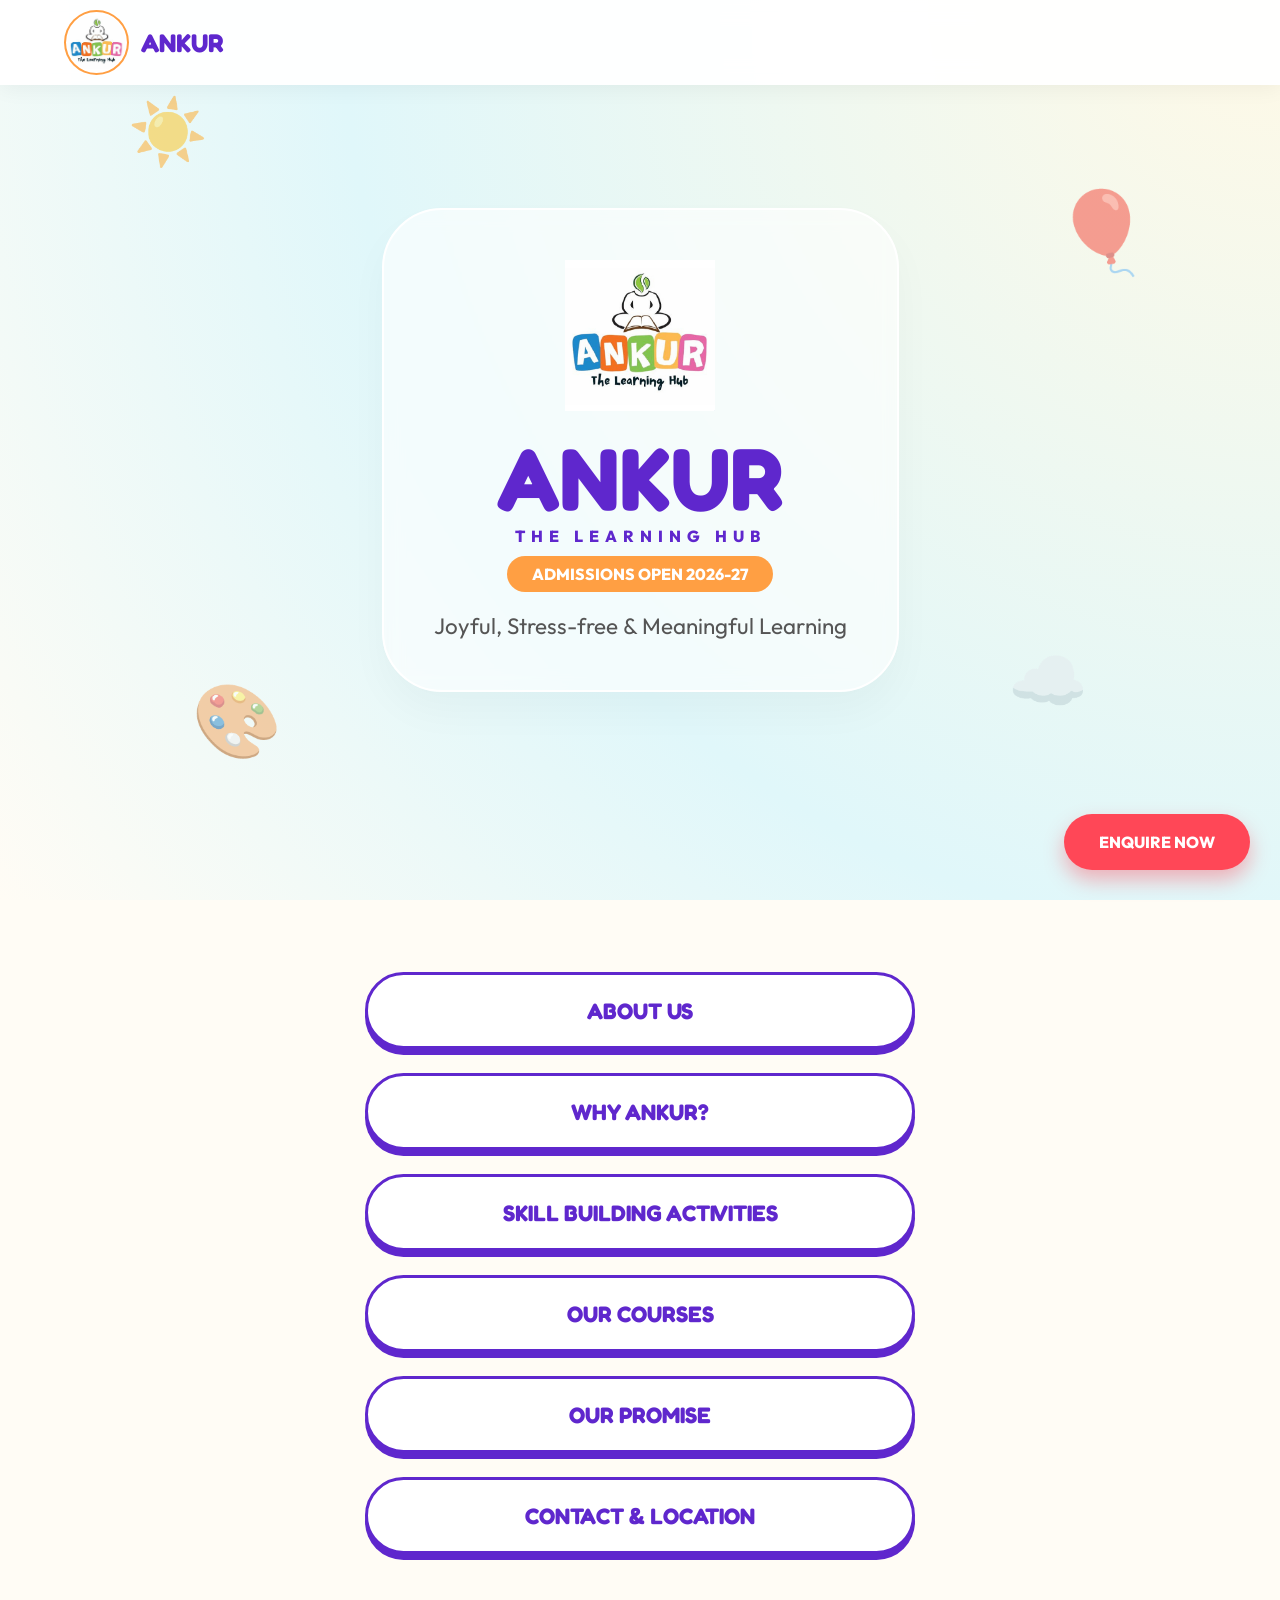
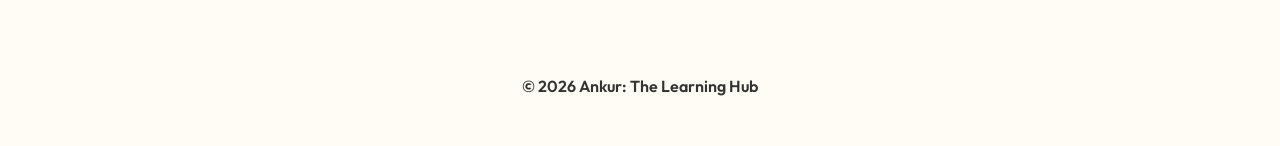
<file: index.html>
<!DOCTYPE html>
<html lang="en">
<head>
    <meta charset="UTF-8">
    <meta name="viewport" content="width=device-width, initial-scale=1.0"> 
    <title>Ankur: The Learning Hub</title>
    <link href="https://fonts.googleapis.com/css2?family=Fredoka:wght@400;700&family=Outfit:wght@300;600;800&display=swap" rel="stylesheet">
    <link href="https://unpkg.com/aos@2.3.1/dist/aos.css" rel="stylesheet">
    <style>
        :root {
            --primary: #5f27cd; --accent: #ff9f43; --green: #1dd1a1; 
            --sun-yellow: #feca57; --sky-blue: #e0f7fa; --pink: #ff6b6b;
            --soft-bg: #fffcf5;
        }

        * { margin: 0; padding: 0; box-sizing: border-box; scroll-behavior: smooth; }
        body { font-family: 'Outfit', sans-serif; background: var(--soft-bg); color: #333; overflow-x: hidden; }

        /* HEADER & LOGO FIX - Ensures full visibility */
        .main-header {
            position: fixed; top: 0; width: 100%; z-index: 1000;
            background: rgba(255, 255, 255, 0.95); backdrop-filter: blur(12px);
            padding: 10px 5%; display: flex; justify-content: space-between; align-items: center;
            box-shadow: 0 4px 20px rgba(0,0,0,0.05);
        }
        .logo-wrap { display: flex; align-items: center; gap: 12px; }
        .logo-img { 
            height: 65px; 
            width: auto;
            object-fit: contain; 
            border-radius: 50%; 
            border: 2px solid var(--accent); 
            background: white;
            padding: 2px;
        }
        .logo-text-top { font-family: 'Fredoka'; font-weight: 700; color: var(--primary); font-size: 1.6rem; }

        /* LANDING PAGE HERO */
        .hero {
            height: 100vh; display: flex; flex-direction: column; align-items: center; justify-content: center;
            text-align: center; background: radial-gradient(circle at top right, #fff9e6, #e0f7fa 60%, #fffcf5);
            position: relative; padding: 20px; overflow: hidden;
        }
        .hero-content {
            z-index: 10; background: rgba(255, 255, 255, 0.6); backdrop-filter: blur(10px);
            padding: 50px; border-radius: 60px; border: 2px solid white; box-shadow: 0 20px 40px rgba(0,0,0,0.03);
        }
        .hero-logo { width: 150px; margin-bottom: 15px; animation: float 3s ease-in-out infinite; }
        .hero-h1 { font-family: 'Fredoka'; font-size: clamp(3rem, 10vw, 5.5rem); color: var(--primary); line-height: 1.1; }
        
        .doodle { position: absolute; opacity: 0.5; z-index: 1; animation: orbit 20s infinite linear; pointer-events: none; }
        .d1 { top: 10%; left: 10%; font-size: 4rem; } .d2 { top: 20%; right: 10%; font-size: 5rem; }
        .d3 { bottom: 15%; left: 15%; font-size: 4.5rem; } .d4 { bottom: 20%; right: 15%; font-size: 4rem; }

        @keyframes orbit {
            0% { transform: translate(0,0) rotate(0deg); }
            50% { transform: translate(30px, 50px) rotate(10deg); }
            100% { transform: translate(0,0) rotate(0deg); }
        }

        /* BUTTON INTERFACE */
        .hub-container { padding: 60px 8%; text-align: center; }
        .toggle-btn {
            background: white; border: 3px solid var(--primary); color: var(--primary);
            padding: 22px; font-size: 1.4rem; font-family: 'Fredoka'; border-radius: 50px;
            cursor: pointer; width: 100%; max-width: 550px; margin: 12px auto;
            transition: 0.3s; display: block; font-weight: 700;
            box-shadow: 0 6px 0 var(--primary); position: relative;
        }
        .toggle-btn:hover { transform: translateY(-3px); box-shadow: 0 9px 0 var(--primary); }
        .toggle-btn.active { background: var(--primary); color: white; box-shadow: none; transform: translateY(3px); }

        .panel { max-height: 0; overflow: hidden; transition: 0.5s ease-in-out; opacity: 0; }
        .panel.show { max-height: 8000px; opacity: 1; padding: 40px 0; }

        /* WHY ANKUR GRID */
        .why-grid { display: grid; grid-template-columns: repeat(auto-fit, minmax(240px, 1fr)); gap: 20px; }
        .why-card { background: white; padding: 15px; border-radius: 30px; box-shadow: 0 10px 20px rgba(0,0,0,0.05); }
        .why-card img { width: 100%; height: 200px; border-radius: 20px; object-fit: cover; margin-bottom: 10px; }
        .why-card h4 { font-family: 'Fredoka'; color: var(--primary); }

        /* SKILL BUILDING ACTIVITIES */
        .activity-grid { display: grid; grid-template-columns: repeat(auto-fit, minmax(220px, 1fr)); gap: 20px; }
        .act-card { padding: 40px 20px; border-radius: 40px; color: white; text-align: center; box-shadow: 0 10px 20px rgba(0,0,0,0.1); }
        .act-card h3 { font-family: 'Fredoka'; font-size: 1.8rem; margin-bottom: 8px; }
        .act-card p { font-size: 1rem; opacity: 0.9; font-weight: 500; }
        .drawing { background: #ff7675; } .phonics { background: #74b9ff; } .writing { background: #55efc4; } .maths { background: #a29bfe; }

        /* SUNFLOWER COURSES */
        .garden { display: flex; justify-content: center; gap: 40px; flex-wrap: wrap; }
        .flower { display: flex; flex-direction: column; align-items: center; }
        .flower-head { 
            width: 140px; height: 140px; background: var(--sun-yellow); border-radius: 50%;
            border: 8px dashed var(--accent); display: flex; align-items: center; justify-content: center;
            font-family: 'Fredoka'; font-weight: 700; color: #795548; font-size: 1rem; text-align: center;
        }
        .stem { width: 12px; height: 60px; background: var(--green); border-radius: 0 0 10px 10px; }

        /* PROMISE BOXES */
        .promise-container { display: grid; grid-template-columns: repeat(auto-fit, minmax(300px, 1fr)); gap: 30px; text-align: left; max-width: 1000px; margin: 0 auto; }
        .promise-box { background: white; padding: 35px; border-radius: 35px; border-left: 10px solid var(--accent); box-shadow: 0 10px 30px rgba(0,0,0,0.05); }
        .promise-item { display: flex; align-items: flex-start; gap: 10px; margin-bottom: 12px; font-weight: 600; font-size: 1.1rem; }
        .promise-item span { color: var(--green); font-weight: 900; }

        /* CONTACT SECTION & MAP BUTTON */
        .contact-grid { display: grid; grid-template-columns: repeat(auto-fit, minmax(280px, 1fr)); gap: 20px; }
        .c-card { background: white; padding: 30px; border-radius: 30px; text-decoration: none; color: inherit; border: 2px solid #eee; display: flex; flex-direction: column; align-items: center; gap: 10px; }
        .map-btn {
            background: #4285F4; color: white; padding: 14px 28px; border-radius: 50px;
            text-decoration: none; font-weight: 700; margin-top: 15px; transition: 0.3s;
            box-shadow: 0 4px 15px rgba(66, 133, 244, 0.3);
        }
        .map-btn:hover { background: var(--accent); transform: scale(1.05); }

        .call-btn { position: fixed; bottom: 30px; right: 30px; background: #ff4757; color: white; padding: 18px 35px; border-radius: 50px; text-decoration: none; font-weight: 800; z-index: 2000; box-shadow: 0 10px 20px rgba(255,71,87,0.4); }

        @keyframes float { 0%, 100% { transform: translateY(0); } 50% { transform: translateY(-20px); } }
    </style>
</head>
<body>

    <audio id="bgMusic" loop><source src="music.mp3" type="audio/mpeg"></audio>

    <header class="main-header">
        <div class="logo-wrap">
            <img src="Logo.png" alt="Ankur Logo" class="logo-img">
            <div class="logo-text-top">ANKUR</div>
        </div>
    </header>

    <section class="hero" id="landingSection">
        <div class="doodle d1">☀️</div><div class="doodle d2">🎈</div><div class="doodle d3">🎨</div><div class="doodle d4">☁️</div>
        <div class="hero-content">
            <img src="Logo.png" alt="Ankur Logo" class="hero-logo">
            <h1 class="hero-h1">ANKUR</h1>
            <p style="font-weight: 800; letter-spacing: 6px; color: var(--primary); margin-bottom: 10px;">THE LEARNING HUB</p>
            <div style="background: var(--accent); color: white; padding: 8px 25px; border-radius: 50px; font-weight: 800; margin-bottom: 20px; display: inline-block;">ADMISSIONS OPEN 2026-27</div>
            <p style="font-size: 1.4rem; color: #555;">Joyful, Stress-free & Meaningful Learning</p>
        </div>
    </section>

    <div class="hub-container">
        <button class="toggle-btn" onclick="togglePanel('aboutP', this)">ABOUT US</button>
        <div id="aboutP" class="panel">
            <div style="font-size: 1.25rem; max-width: 850px; margin: 0 auto; line-height: 1.8; text-align: center;">
                <p>At Ankur, we believe early childhood should be joyful, stress-free, and meaningful. We create a warm and nurturing environment where children learn naturally through play, exploration, and real-life experiences, without pressure or competition.</p>
                <p style="margin-top: 15px; font-weight: 600; color: var(--primary);">With 15 years of experience in the education field, our leadership ensures quality care, personal attention, and a strong foundation for every child’s growth.</p>
            </div>
        </div>

        <button class="toggle-btn" onclick="togglePanel('whyP', this)">WHY ANKUR?</button>
        <div id="whyP" class="panel">
            <div class="why-grid">
                <div class="why-card"><img src="why1.jpeg" alt="Point"><h4>Self Dependent</h4></div>
                <div class="why-card"><img src="why2.jpeg" alt="Point"><h4>Play Based Learning</h4></div>
                <div class="why-card"><img src="why3.jpeg" alt="Point"><h4>Public Speaking</h4></div>
                <div class="why-card"><img src="why4.jpeg" alt="Point"><h4>Respect for Elders</h4></div>
                <div class="why-card"><img src="why5.jpeg" alt="Point"><h4>Problem Solving</h4></div>
                <div class="why-card"><img src="why6.jpeg" alt="Point"><h4>Patriotism</h4></div>
                <div class="why-card"><img src="why7.jpeg" alt="Point"><h4>Creative Thinking</h4></div>
                <div class="why-card"><img src="why8.jpeg" alt="Point"><h4>No Academic Burden</h4></div>
                <div class="why-card"><img src="why9.jpeg" alt="Point"><h4>Humanity</h4></div>
                <div class="why-card"><img src="why10.jpeg" alt="Point"><h4>Decision Making</h4></div>
                <div class="why-card"><img src="why11.jpeg" alt="Point"><h4>No Burden on Parents</h4></div>
            </div>
        </div>

        <button class="toggle-btn" onclick="togglePanel('skillP', this)">SKILL BUILDING ACTIVITIES</button>
        <div id="skillP" class="panel">
            <div class="activity-grid">
                <div class="act-card drawing"><h3>🎨 Drawing</h3><p>Creative Expression & Fine Arts</p></div>
                <div class="act-card phonics"><h3>🗣️ Phonics</h3><p>Language Mastery & Pronunciation</p></div>
                <div class="act-card writing"><h3>✍️ Handwriting</h3><p>Fine Motor Skills & Penmanship</p></div>
                <div class="act-card maths"><h3>🧮 Abacus</h3><p>Mental Math & Cognitive Speed</p></div>
            </div>
        </div>

        <button class="toggle-btn" onclick="togglePanel('courseP', this)">OUR COURSES</button>
        <div id="courseP" class="panel">
            <div class="garden">
                <div class="flower"><div class="flower-head">PLAY GROUP</div><div class="stem"></div></div>
                <div class="flower"><div class="flower-head">NURSERY</div><div class="stem"></div></div>
                <div class="flower"><div class="flower-head">JR. KG.</div><div class="stem"></div></div>
                <div class="flower"><div class="flower-head">SR. KG.</div><div class="stem"></div></div>
            </div>
        </div>

        <button class="toggle-btn" onclick="togglePanel('promiseP', this)">OUR PROMISE</button>
        <div id="promiseP" class="panel">
            <div class="promise-container">
                <div class="promise-box">
                    <h2 style="color: var(--primary); margin-bottom: 20px; font-family: 'Fredoka';">Safety & Care</h2>
                    <div class="promise-item"><span>✔</span> Safe and hygienic environment</div>
                    <div class="promise-item"><span>✔</span> Trained and caring staff</div>
                    <div class="promise-item"><span>✔</span> CCTV monitoring</div>
                    <div class="promise-item"><span>✔</span> Emotional and physical safety ensured</div>
                </div>
                <div class="promise-box" style="border-left-color: var(--green);">
                    <h2 style="color: var(--green); margin-bottom: 20px; font-family: 'Fredoka';">Your Child Will</h2>
                    <div class="promise-item"><span>✔</span> Learn joyfully</div>
                    <div class="promise-item"><span>✔</span> Grow confidently</div>
                    <div class="promise-item"><span>✔</span> Develop strong values</div>
                    <div class="promise-item"><span>✔</span> Feel safe and loved</div>
                </div>
            </div>
        </div>

        <button class="toggle-btn" onclick="togglePanel('contactP', this)">CONTACT & LOCATION</button>
        <div id="contactP" class="panel">
            <div class="contact-grid">
                <a href="tel:9082137372" class="c-card"><h4>📞 Phone</h4><p>908 213 7372 / 959 421 5138</p></a>
                <a href="mailto:ankurthelearninghub@gmail.com" class="c-card"><h4>✉️ Email</h4><p>ankurthelearninghub@gmail.com</p></a>
                
                <div class="c-card" style="grid-column: 1 / -1; border: 2px solid var(--accent); text-align: center;">
                    <h4 style="color: var(--primary);">📍 School Address</h4>
                    <p style="font-weight: 700; font-size: 1rem; margin: 10px 0; color: #444; line-height: 1.5;">
                        PANDUHARI ENCLAVE PHASE - 1, RAI-RESIDENCY,<br>
                        GAON DEVI ROAD, KALYAN (E) 421306.
                    </p>
                    <a href="https://www.google.com/maps/search/?api=1&query=Panduhari+Enclave+Phase+1+Kalyan+East" target="_blank" class="map-btn">
                        🚀 Access Live Location
                    </a>
                </div>
            </div>
        </div>
    </div>

    <footer style="padding: 50px; text-align: center; font-weight: 600;">
        <p>© 2026 Ankur: The Learning Hub</p>
    </footer>

    <a href="tel:9082137372" class="call-btn">ENQUIRE NOW</a>

    <script src="https://unpkg.com/aos@2.3.1/dist/aos.js"></script>
    <script>
        AOS.init();
        var music = document.getElementById('bgMusic');
        music.volume = 0.3;

        function togglePanel(id, btn) {
            var panel = document.getElementById(id);
            panel.classList.toggle('show');
            btn.classList.toggle('active');
            updateMusic();
        }

        function updateMusic() {
            var anyOpen = document.querySelectorAll('.panel.show').length > 0;
            var scrolledDown = window.scrollY > (window.innerHeight * 0.5);

            if (anyOpen && scrolledDown) {
                music.play().catch(e => {});
            } else {
                music.pause();
            }
        }

        window.onscroll = function() {
            updateMusic();
        };
    </script>
</body>
</html>
</file>
